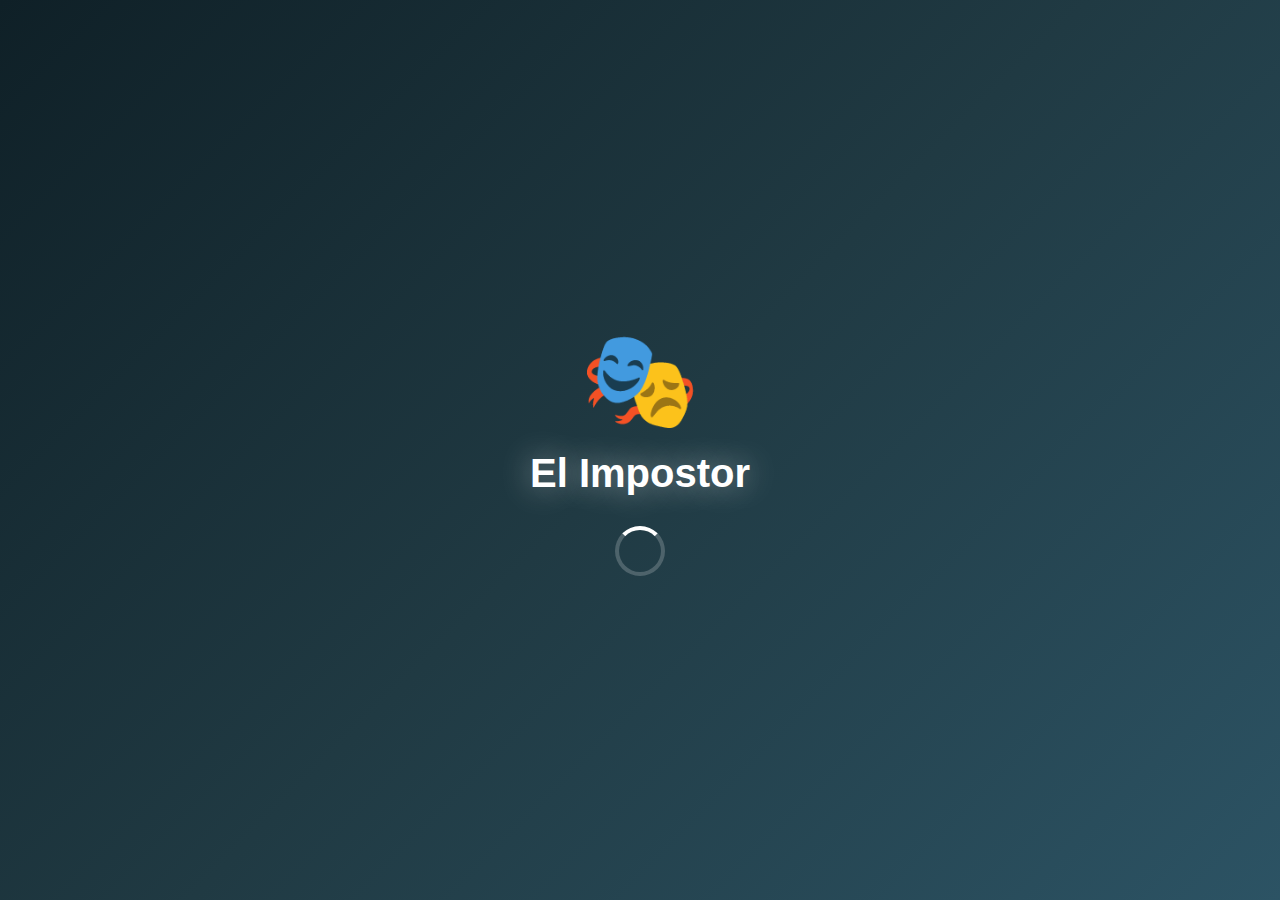
<file: index.html>
<!DOCTYPE html>
<html lang="ca">
<head>
    <meta charset="UTF-8">
    <meta name="viewport" content="width=device-width, initial-scale=1.0, maximum-scale=1.0, user-scalable=no, viewport-fit=cover">
    <title>El Impostor</title>
    
    <!-- iOS Meta Tags -->
    <meta name="apple-mobile-web-app-capable" content="yes">
    <meta name="apple-mobile-web-app-status-bar-style" content="black-translucent">
    <meta name="apple-mobile-web-app-title" content="El Impostor">
    <meta name="theme-color" content="#0f2027">
    
    <!-- iOS Icons -->
    <link rel="apple-touch-icon" href="icon-192.png">
    <link rel="apple-touch-icon" sizes="152x152" href="icon-192.png">
    <link rel="apple-touch-icon" sizes="180x180" href="icon-192.png">
    <link rel="apple-touch-icon" sizes="167x167" href="icon-192.png">
    
    <!-- Manifest -->
    <link rel="manifest" href="manifest.json">
    
    <link rel="stylesheet" href="style.css">
</head>
<body>
    <!-- Splash Screen -->
    <div id="splash-screen">
        <div class="splash-content">
            <div class="splash-icon">🎭</div>
            <h1 class="splash-title">El Impostor</h1>
            <div class="splash-loader"></div>
        </div>
    </div>

    <!-- Particles Background -->
    <div class="particles">
        <div class="particle"></div>
        <div class="particle"></div>
        <div class="particle"></div>
        <div class="particle"></div>
        <div class="particle"></div>
        <div class="particle"></div>
        <div class="particle"></div>
        <div class="particle"></div>
    </div>

    <!-- Versió del joc -->
    <div class="version">v1.2.0</div>

    <div id="app">
        <!-- Pantalla d'inici -->
        <div id="screen-home" class="screen active">
            <h1 class="title">El Impostor</h1>
            <p class="games-counter">Partides jugades: <span id="games-count">0</span></p>
            <button class="btn-primary" onclick="game.showModeSelect()">Començar partida</button>
            <button class="btn-secondary" onclick="game.showSettings()">⚙️ Configuració</button>
        </div>

        <!-- Pantalla de selecció de mode -->
        <div id="screen-mode-select" class="screen">
            <h2>Tria el mode de joc</h2>
            <div class="mode-container">
                <div class="mode-card" onclick="game.selectMode('normal')">
                    <div class="mode-icon">🎭</div>
                    <h3>Normal</h3>
                    <p>L'impostor sap la categoria però no la paraula</p>
                </div>
                
                <div class="mode-card hardcore" onclick="game.selectMode('hardcore')">
                    <div class="mode-icon">💀</div>
                    <h3>Hardcore</h3>
                    <p>L'impostor NO sap ni la categoria ni la paraula</p>
                </div>
                
                <div class="mode-card crazy" onclick="game.selectMode('crazy')">
                    <div class="mode-icon">🤪</div>
                    <h3>Boig</h3>
                    <p>L'impostor no sap que és impostor i té una paraula diferent</p>
                </div>
            </div>
            <button class="btn-secondary" onclick="game.backToHome()">Tornar</button>
        </div>

        <!-- Pantalla de configuració -->
        <div id="screen-settings" class="screen">
            <h2>Configuració</h2>
            <div class="settings-container">
                <div class="setting-item">
                    <label>Nombre d'impostors:</label>
                    <select id="impostor-count" onchange="game.updateImpostorCount()">
                        <option value="1" selected>1 impostor</option>
                        <option value="2">2 impostors</option>
                        <option value="3">3 impostors</option>
                    </select>
                </div>

                <div class="setting-item">
                    <label>Mode fosc:</label>
                    <button class="toggle-btn" id="dark-mode-toggle" onclick="game.toggleDarkMode()">
                        <span id="dark-mode-text">Activat</span>
                    </button>
                </div>

                <div class="setting-item">
                    <label>🎨 Tema:</label>
                    <select id="theme-select" onchange="game.setTheme(this.value)">
                        <option value="normal">Normal</option>
                        <option value="ninja">🥷 Ninja</option>
                        <option value="christmas">🎄 Nadal</option>
                        <option value="hacker">💻 Hacker</option>
                        <option value="catalunya">🔴🟡 Catalunya</option>
                    </select>
                </div>
            </div>
            <button class="btn-primary" onclick="game.backToHome()">Tornar</button>
        </div>

        <!-- Pantalla de jugadors -->
        <div id="screen-players" class="screen">
            <h2>Afegeix jugadors</h2>
            <div class="input-group">
                <input type="text" id="player-input" placeholder="Nom del jugador" maxlength="20">
                <button class="btn-secondary" onclick="game.addPlayer()">Afegir</button>
            </div>
            <ul id="players-list"></ul>
            <button id="btn-start-game" class="btn-primary hidden" onclick="game.startGame()">Iniciar partida</button>
        </div>

        <!-- Pantalla de reparto -->
        <div id="screen-reveal" class="screen">
            <div id="reveal-content">
                <h2 id="current-player-name"></h2>
                <p class="reveal-instruction">Toca la targeta per revelar</p>
                
                <div class="card-container">
                    <div class="flip-card" id="flip-card">
                        <div class="flip-card-inner">
                            <div class="flip-card-front">
                                <div class="card-icon">🎭</div>
                                <p>Toca per veure</p>
                            </div>
                            <div class="flip-card-back">
                                <p class="category-label">Categoria:</p>
                                <p id="category-text" class="category-text"></p>
                                <p id="word-text" class="word-text"></p>
                            </div>
                        </div>
                    </div>
                </div>
            </div>
            
            <div class="reveal-buttons">
                <button id="btn-next-player" class="btn-secondary hidden" onclick="game.nextPlayer()">Següent jugador</button>
                <button id="btn-start-round" class="btn-primary hidden" onclick="game.startRound()">Començar ronda</button>
            </div>
        </div>

        <!-- Pantalla de ronda -->
        <div id="screen-round" class="screen">
            <h2>Doneu les vostres pistes</h2>
            <p class="instructions">Parleu, discutiu i voteu qui creieu que és l'impostor.</p>
            <button class="btn-primary" onclick="game.revealResult()">Revelar resultat</button>
        </div>

        <!-- Pantalla de resultat -->
        <div id="screen-result" class="screen">
            <h2>Resultat</h2>
            <div class="result-card">
                <p class="result-label">L'impostor era:</p>
                <p id="impostor-name" class="result-impostor"></p>
                <p class="result-label">La paraula secreta era:</p>
                <p id="secret-word" class="result-word"></p>
            </div>
            <div class="btn-group">
                <button class="btn-primary" onclick="game.playAgain()">Jugar altra vegada</button>
                <button class="btn-secondary" onclick="game.exit()">Sortir</button>
            </div>
        </div>
    </div>

    <script src="words.js"></script>
    <script src="game.js"></script>
    <script>
        // Splash screen
        window.addEventListener('load', () => {
            setTimeout(() => {
                document.getElementById('splash-screen').style.opacity = '0';
                setTimeout(() => {
                    document.getElementById('splash-screen').style.display = 'none';
                }, 500);
            }, 1500);
        });

        // Registrar Service Worker per a PWA
        if ('serviceWorker' in navigator) {
            navigator.serviceWorker.register('./sw.js')
                .then(reg => console.log('Service Worker registrat'))
                .catch(err => console.log('Error al registrar SW:', err));
        }
    </script>
</body>
</html>
</file>
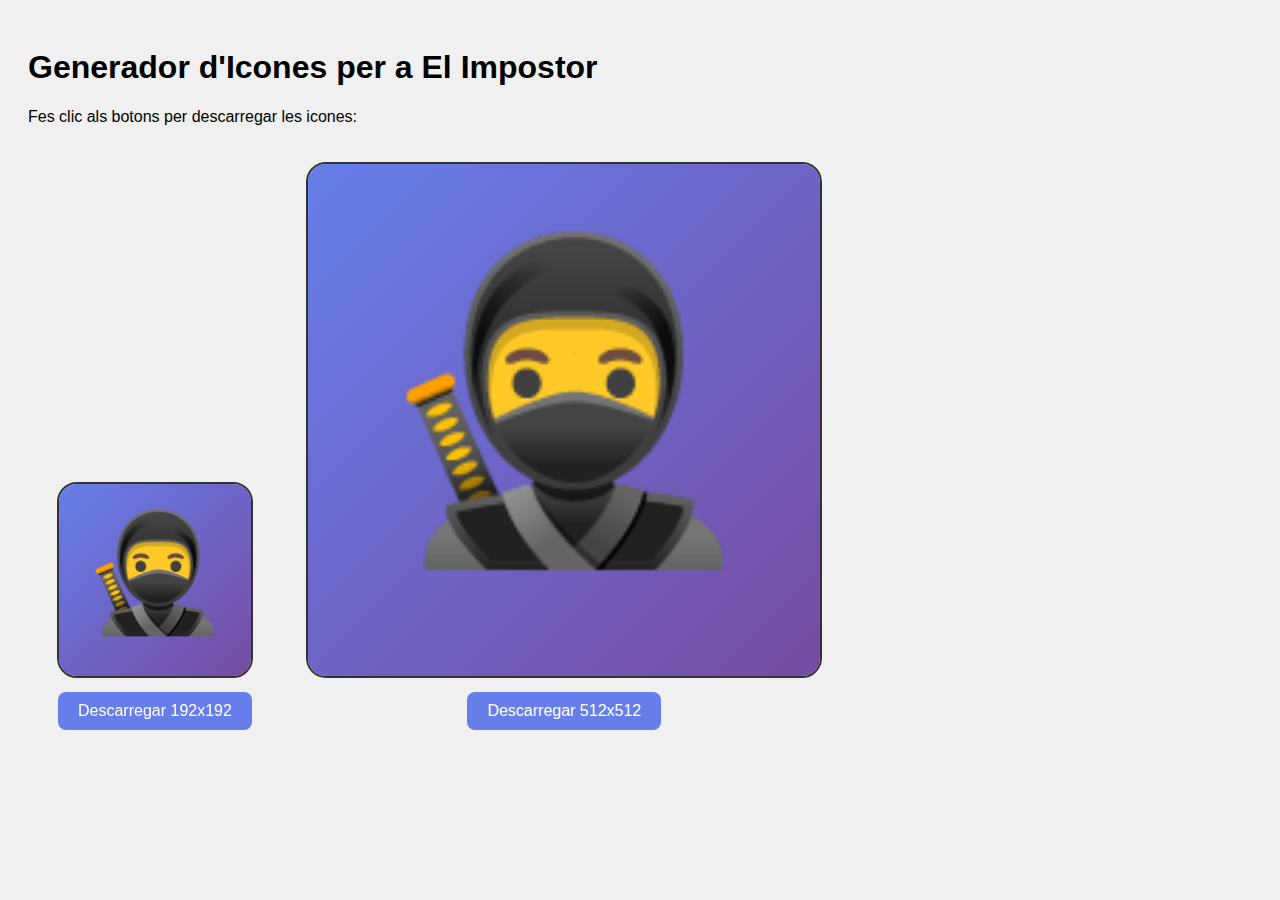
<file: create-icons.html>
<!DOCTYPE html>
<html>
<head>
    <meta charset="UTF-8">
    <title>Generar Icones</title>
    <style>
        body {
            font-family: Arial, sans-serif;
            padding: 20px;
            background: #f0f0f0;
        }
        .icon-preview {
            display: inline-block;
            margin: 20px;
            text-align: center;
        }
        canvas {
            border: 2px solid #333;
            border-radius: 20px;
        }
        button {
            margin: 10px;
            padding: 10px 20px;
            font-size: 16px;
            cursor: pointer;
            background: #667eea;
            color: white;
            border: none;
            border-radius: 8px;
        }
    </style>
</head>
<body>
    <h1>Generador d'Icones per a El Impostor</h1>
    <p>Fes clic als botons per descarregar les icones:</p>
    
    <div class="icon-preview">
        <canvas id="icon192" width="192" height="192"></canvas>
        <br>
        <button onclick="downloadIcon('icon192', 'icon-192.png')">Descarregar 192x192</button>
    </div>
    
    <div class="icon-preview">
        <canvas id="icon512" width="512" height="512"></canvas>
        <br>
        <button onclick="downloadIcon('icon512', 'icon-512.png')">Descarregar 512x512</button>
    </div>

    <script>
        function drawIcon(canvas) {
            const ctx = canvas.getContext('2d');
            const size = canvas.width;
            
            // Fons degradat
            const gradient = ctx.createLinearGradient(0, 0, size, size);
            gradient.addColorStop(0, '#667eea');
            gradient.addColorStop(1, '#764ba2');
            ctx.fillStyle = gradient;
            ctx.fillRect(0, 0, size, size);
            
            // Ninja (emoji)
            ctx.font = `${size * 0.6}px Arial`;
            ctx.textAlign = 'center';
            ctx.textBaseline = 'middle';
            ctx.fillText('🥷', size / 2, size / 2);
        }
        
        function downloadIcon(canvasId, filename) {
            const canvas = document.getElementById(canvasId);
            const link = document.createElement('a');
            link.download = filename;
            link.href = canvas.toDataURL('image/png');
            link.click();
        }
        
        // Dibuixar les icones
        drawIcon(document.getElementById('icon192'));
        drawIcon(document.getElementById('icon512'));
    </script>
</body>
</html>
</file>
<file: style.css>
* {
    margin: 0;
    padding: 0;
    box-sizing: border-box;
}

body {
    font-family: -apple-system, BlinkMacSystemFont, 'Segoe UI', Tahoma, Geneva, Verdana, sans-serif;
    background: linear-gradient(135deg, #0f2027 0%, #203a43 50%, #2c5364 100%);
    min-height: 100vh;
    min-height: -webkit-fill-available;
    display: flex;
    justify-content: center;
    align-items: center;
    color: #fff;
    overflow: hidden;
    -webkit-font-smoothing: antialiased;
    -moz-osx-font-smoothing: grayscale;
    -webkit-tap-highlight-color: transparent;
    position: fixed;
    width: 100%;
    height: 100%;
    top: 0;
    left: 0;
    overscroll-behavior: none;
}

body.light-mode {
    background: linear-gradient(135deg, #e0eafc 0%, #cfdef3 100%);
    color: #333;
}

html {
    height: -webkit-fill-available;
}

/* Splash Screen */
#splash-screen {
    position: fixed;
    top: 0;
    left: 0;
    width: 100%;
    height: 100%;
    background: linear-gradient(135deg, #0f2027 0%, #203a43 50%, #2c5364 100%);
    display: flex;
    justify-content: center;
    align-items: center;
    z-index: 9999;
    transition: opacity 0.5s ease;
}

.splash-content {
    text-align: center;
}

.splash-icon {
    font-size: 6rem;
    animation: splashBounce 1s ease-in-out infinite;
}

@keyframes splashBounce {
    0%, 100% {
        transform: translateY(0) scale(1);
    }
    50% {
        transform: translateY(-20px) scale(1.1);
    }
}

.splash-title {
    font-size: 2.5rem;
    font-weight: 700;
    margin-top: 15px;
    color: #fff;
    text-shadow: 0 0 30px rgba(255, 255, 255, 0.5);
}

.splash-loader {
    width: 50px;
    height: 50px;
    border: 4px solid rgba(255, 255, 255, 0.2);
    border-top: 4px solid #fff;
    border-radius: 50%;
    margin: 30px auto 0;
    animation: spin 1s linear infinite;
}

@keyframes spin {
    0% { transform: rotate(0deg); }
    100% { transform: rotate(360deg); }
}

/* Confetti */
.confetti {
    position: fixed;
    width: 10px;
    height: 10px;
    top: -10px;
    z-index: 9999;
    animation: confettiFall 3s linear forwards;
}

@keyframes confettiFall {
    to {
        transform: translateY(100vh) rotate(720deg);
        opacity: 0;
    }
}

/* Games Counter */
.games-counter {
    text-align: center;
    font-size: 0.9rem;
    opacity: 0;
    margin-bottom: 1.5rem;
    animation: fadeInUp 0.8s ease-out 0.3s forwards;
}

@keyframes fadeInUp {
    from {
        opacity: 0;
        transform: translateY(20px);
    }
    to {
        opacity: 0.8;
        transform: translateY(0);
    }
}

.games-counter span {
    font-weight: 700;
    color: #ffd700;
    font-size: 1.1rem;
}

/* Particles Background */
.particles {
    position: fixed;
    top: 0;
    left: 0;
    width: 100%;
    height: 100%;
    pointer-events: none;
    z-index: 0;
}

.particle {
    position: absolute;
    width: 4px;
    height: 4px;
    background: rgba(255, 255, 255, 0.3);
    border-radius: 50%;
    animation: particleFloat 20s infinite;
}

.particle:nth-child(1) {
    left: 10%;
    animation-delay: 0s;
    animation-duration: 15s;
}

.particle:nth-child(2) {
    left: 20%;
    animation-delay: 2s;
    animation-duration: 18s;
}

.particle:nth-child(3) {
    left: 30%;
    animation-delay: 4s;
    animation-duration: 22s;
}

.particle:nth-child(4) {
    left: 50%;
    animation-delay: 1s;
    animation-duration: 20s;
}

.particle:nth-child(5) {
    left: 60%;
    animation-delay: 3s;
    animation-duration: 17s;
}

.particle:nth-child(6) {
    left: 70%;
    animation-delay: 5s;
    animation-duration: 19s;
}

.particle:nth-child(7) {
    left: 80%;
    animation-delay: 2.5s;
    animation-duration: 21s;
}

.particle:nth-child(8) {
    left: 90%;
    animation-delay: 4.5s;
    animation-duration: 16s;
}

@keyframes particleFloat {
    0% {
        transform: translateY(100vh) scale(0);
        opacity: 0;
    }
    10% {
        opacity: 1;
    }
    90% {
        opacity: 1;
    }
    100% {
        transform: translateY(-100vh) scale(1);
        opacity: 0;
    }
}

#app {
    position: relative;
    z-index: 10;
}

/* Mode Selection */
.mode-container {
    display: flex;
    flex-direction: column;
    gap: 10px;
    margin-bottom: 15px;
    max-height: 60vh;
    overflow-y: auto;
}

.mode-card {
    background: linear-gradient(135deg, rgba(102, 126, 234, 0.3) 0%, rgba(118, 75, 162, 0.3) 100%);
    padding: 15px;
    border-radius: 15px;
    backdrop-filter: blur(20px);
    border: 2px solid rgba(255, 255, 255, 0.2);
    cursor: pointer;
    transition: all 0.3s ease;
    text-align: center;
    animation: modeCardSlide 0.5s ease-out backwards;
}

.mode-card:nth-child(1) {
    animation-delay: 0.1s;
}

.mode-card:nth-child(2) {
    animation-delay: 0.2s;
}

.mode-card:nth-child(3) {
    animation-delay: 0.3s;
}

@keyframes modeCardSlide {
    from {
        opacity: 0;
        transform: translateX(-50px);
    }
    to {
        opacity: 1;
        transform: translateX(0);
    }
}

.mode-card:hover {
    transform: translateY(-5px);
    box-shadow: 0 10px 30px rgba(102, 126, 234, 0.4);
}

.mode-card:active {
    transform: translateY(-2px) scale(0.98);
}

.mode-card.hardcore {
    background: linear-gradient(135deg, rgba(255, 82, 82, 0.3) 0%, rgba(238, 90, 111, 0.3) 100%);
}

.mode-card.hardcore:hover {
    box-shadow: 0 10px 30px rgba(255, 82, 82, 0.4);
}

.mode-card.crazy {
    background: linear-gradient(135deg, rgba(240, 147, 251, 0.3) 0%, rgba(245, 87, 108, 0.3) 100%);
}

.mode-card.crazy:hover {
    box-shadow: 0 10px 30px rgba(240, 147, 251, 0.4);
}

.mode-icon {
    font-size: 3rem;
    margin-bottom: 10px;
    animation: float 3s ease-in-out infinite;
}

.mode-card h3 {
    font-size: 1.3rem;
    margin-bottom: 5px;
    font-weight: 700;
}

.mode-card p {
    font-size: 0.85rem;
    opacity: 0.9;
    line-height: 1.3;
}

/* Configuració */
.settings-container {
    background: rgba(255, 255, 255, 0.1);
    padding: 20px;
    border-radius: 12px;
    margin-bottom: 15px;
    backdrop-filter: blur(10px);
}

.setting-item {
    margin-bottom: 15px;
    display: flex;
    justify-content: space-between;
    align-items: center;
    flex-wrap: wrap;
    gap: 10px;
}

.setting-item:last-child {
    margin-bottom: 0;
}

.setting-item label {
    font-size: 1rem;
    font-weight: 500;
}

.setting-item select {
    padding: 10px 15px;
    border-radius: 8px;
    border: none;
    background: rgba(255, 255, 255, 0.95);
    font-size: 0.95rem;
    cursor: pointer;
    -webkit-appearance: none;
    appearance: none;
    color: #333;
    min-width: 140px;
    text-align: center;
    background-image: url("data:image/svg+xml,%3Csvg xmlns='http://www.w3.org/2000/svg' width='12' height='12' viewBox='0 0 12 12'%3E%3Cpath fill='%23333' d='M6 8L1 3h10z'/%3E%3C/svg%3E");
    background-repeat: no-repeat;
    background-position: right 10px center;
    padding-right: 30px;
}

.toggle-btn {
    padding: 10px 20px;
    border-radius: 20px;
    border: none;
    background: linear-gradient(135deg, #667eea 0%, #764ba2 100%);
    color: white;
    font-weight: 600;
    cursor: pointer;
    transition: all 0.3s ease;
    min-width: 100px;
    font-size: 0.9rem;
}

.toggle-btn:active {
    transform: scale(0.95);
}

/* Mode clar */
body.light-mode .version {
    color: rgba(0, 0, 0, 0.4);
}

body.light-mode .settings-container,
body.light-mode .timer-display,
body.light-mode .instructions {
    background: rgba(0, 0, 0, 0.05);
}

body.light-mode .flip-card-front {
    background: linear-gradient(135deg, rgba(102, 126, 234, 0.2) 0%, rgba(118, 75, 162, 0.2) 100%);
}

body.light-mode .flip-card-back {
    background: linear-gradient(135deg, rgba(240, 147, 251, 0.2) 0%, rgba(245, 87, 108, 0.2) 100%);
}

body.light-mode .mode-card {
    background: linear-gradient(135deg, rgba(102, 126, 234, 0.2) 0%, rgba(118, 75, 162, 0.2) 100%);
}

body.light-mode .result-card {
    background: linear-gradient(135deg, rgba(0, 0, 0, 0.1) 0%, rgba(0, 0, 0, 0.05) 100%);
}

body.light-mode #players-list li {
    background: linear-gradient(135deg, rgba(0, 0, 0, 0.1) 0%, rgba(0, 0, 0, 0.05) 100%);
}

/* ============================================
   MODE NINJA 🥷 - Estètica japonesa autèntica
   ============================================ */
body.ninja-mode {
    background: 
        linear-gradient(135deg, #1a1a1a 0%, #2d2d2d 50%, #1a1a1a 100%),
        repeating-linear-gradient(
            90deg,
            transparent,
            transparent 50px,
            rgba(255, 255, 255, 0.02) 50px,
            rgba(255, 255, 255, 0.02) 51px
        );
    background-attachment: fixed;
}

/* Fum ninja animat */
body.ninja-mode::before {
    content: '';
    position: fixed;
    top: -100%;
    left: -100%;
    width: 300%;
    height: 300%;
    background: 
        radial-gradient(circle at 20% 50%, rgba(128, 128, 128, 0.15) 0%, transparent 50%),
        radial-gradient(circle at 80% 80%, rgba(128, 128, 128, 0.1) 0%, transparent 50%),
        radial-gradient(circle at 40% 20%, rgba(128, 128, 128, 0.12) 0%, transparent 50%);
    pointer-events: none;
    z-index: 1;
    animation: ninjaSmoke 20s ease-in-out infinite;
}

@keyframes ninjaSmoke {
    0%, 100% {
        transform: translate(0, 0) rotate(0deg);
        opacity: 0.6;
    }
    33% {
        transform: translate(-10%, 10%) rotate(120deg);
        opacity: 0.8;
    }
    66% {
        transform: translate(10%, -10%) rotate(240deg);
        opacity: 0.7;
    }
}

/* Shurikens flotants */
body.ninja-mode::after {
    content: '⭐';
    position: fixed;
    font-size: 2rem;
    color: #888;
    opacity: 0.3;
    pointer-events: none;
    z-index: 1;
    animation: shurikenFloat 15s linear infinite;
}

@keyframes shurikenFloat {
    0% {
        top: -10%;
        left: 10%;
        transform: rotate(0deg);
    }
    25% {
        top: 30%;
        left: 80%;
        transform: rotate(360deg);
    }
    50% {
        top: 70%;
        left: 20%;
        transform: rotate(720deg);
    }
    75% {
        top: 40%;
        left: 90%;
        transform: rotate(1080deg);
    }
    100% {
        top: 110%;
        left: 50%;
        transform: rotate(1440deg);
    }
}

body.ninja-mode .title {
    color: #c0c0c0;
    text-shadow: 
        2px 2px 0 #000,
        4px 4px 0 #333,
        0 0 20px rgba(192, 192, 192, 0.5);
    font-family: 'Arial Black', sans-serif;
    letter-spacing: 3px;
}

body.ninja-mode .title::before {
    content: '忍者 ';
    font-size: 0.5em;
    opacity: 0.7;
    display: block;
    margin-bottom: 10px;
}

body.ninja-mode h2 {
    color: #a0a0a0;
    text-shadow: 2px 2px 0 #000, 0 0 15px rgba(160, 160, 160, 0.5);
    font-family: 'Arial', sans-serif;
}

body.ninja-mode h2::after {
    content: '';
}

body.ninja-mode .btn-primary {
    background: linear-gradient(135deg, #4a4a4a 0%, #2a2a2a 100%);
    box-shadow: 
        0 8px 25px rgba(0, 0, 0, 0.8),
        inset 0 1px 0 rgba(255, 255, 255, 0.1);
    border: 2px solid #666;
    color: #c0c0c0;
    text-shadow: 0 0 10px rgba(192, 192, 192, 0.5);
}

body.ninja-mode .btn-primary::before {
    content: '';
}

body.ninja-mode .btn-primary:hover {
    box-shadow: 
        0 12px 35px rgba(0, 0, 0, 0.9),
        0 0 30px rgba(192, 192, 192, 0.3);
    transform: translateY(-3px);
    border-color: #888;
}

body.ninja-mode .btn-secondary {
    background: linear-gradient(135deg, #3a3a3a 0%, #1a1a1a 100%);
    box-shadow: 0 8px 25px rgba(0, 0, 0, 0.7);
    border: 2px solid #555;
    color: #a0a0a0;
}

body.ninja-mode .mode-card {
    background: linear-gradient(135deg, rgba(70, 70, 70, 0.3) 0%, rgba(40, 40, 40, 0.3) 100%);
    border: 2px solid #666;
    box-shadow: 0 0 20px rgba(0, 0, 0, 0.8);
}

body.ninja-mode .mode-card:hover {
    box-shadow: 0 0 30px rgba(192, 192, 192, 0.4);
    border-color: #888;
    background: linear-gradient(135deg, rgba(80, 80, 80, 0.4) 0%, rgba(50, 50, 50, 0.4) 100%);
}

body.ninja-mode .mode-card h3 {
    color: #c0c0c0;
    text-shadow: 0 0 10px rgba(192, 192, 192, 0.5);
}

body.ninja-mode .flip-card-front {
    background: 
        linear-gradient(135deg, rgba(60, 60, 60, 0.5) 0%, rgba(30, 30, 30, 0.5) 100%),
        repeating-linear-gradient(45deg, transparent, transparent 10px, rgba(255, 255, 255, 0.03) 10px, rgba(255, 255, 255, 0.03) 20px);
    border: 2px solid #666;
    box-shadow: 0 0 30px rgba(0, 0, 0, 0.9);
}

body.ninja-mode .flip-card-back {
    background: 
        linear-gradient(135deg, rgba(50, 50, 50, 0.6) 0%, rgba(20, 20, 20, 0.6) 100%),
        repeating-linear-gradient(45deg, transparent, transparent 10px, rgba(255, 255, 255, 0.03) 10px, rgba(255, 255, 255, 0.03) 20px);
    border: 2px solid #666;
    box-shadow: 0 0 30px rgba(0, 0, 0, 0.9);
}

body.ninja-mode .card-icon {
    filter: drop-shadow(0 0 10px rgba(192, 192, 192, 0.5));
}

body.ninja-mode .flip-card-front p::before {
    content: '秘密 ';
    opacity: 0.7;
    display: block;
    margin-bottom: 10px;
    font-size: 0.8em;
}

body.ninja-mode .category-text {
    color: #c0c0c0;
    text-shadow: 0 0 10px rgba(192, 192, 192, 0.5);
}

body.ninja-mode .category-label {
    display: none;
}

body.ninja-mode .category-text::before {
    content: '種類: ';
    font-size: 0.7em;
    opacity: 0.7;
    display: block;
    margin-bottom: 5px;
}

body.ninja-mode .word-text {
    color: #fff;
    text-shadow: 0 0 15px rgba(255, 255, 255, 0.5), 2px 2px 4px #000;
    font-weight: 800;
}

body.ninja-mode #current-player-name {
    background: linear-gradient(135deg, #c0c0c0 0%, #808080 100%);
    -webkit-background-clip: text;
    -webkit-text-fill-color: transparent;
    background-clip: text;
    filter: drop-shadow(0 0 10px rgba(192, 192, 192, 0.5));
}

body.ninja-mode .games-counter span {
    color: #c0c0c0;
    text-shadow: 0 0 10px rgba(192, 192, 192, 0.5);
}

body.ninja-mode .result-impostor {
    color: #c0c0c0;
    text-shadow: 0 0 30px rgba(192, 192, 192, 0.5);
}

body.ninja-mode .result-word {
    color: #a0a0a0;
    text-shadow: 0 0 20px rgba(160, 160, 160, 0.5);
}

body.ninja-mode .settings-container {
    background: rgba(60, 60, 60, 0.3);
    border: 1px solid #666;
}

body.ninja-mode #players-list li {
    background: linear-gradient(135deg, rgba(70, 70, 70, 0.3) 0%, rgba(40, 40, 40, 0.3) 100%);
    border: 1px solid #666;
}

body.ninja-mode .instructions {
    background: rgba(60, 60, 60, 0.3);
    border: 1px solid #666;
}

body.ninja-mode .instructions::before {
    content: '指示: ';
    font-weight: bold;
    display: block;
    margin-bottom: 10px;
}

body.ninja-mode .result-card {
    background: linear-gradient(135deg, rgba(70, 70, 70, 0.4) 0%, rgba(40, 40, 40, 0.4) 100%);
    border: 2px solid #666;
    box-shadow: 0 0 40px rgba(0, 0, 0, 0.9);
}

body.ninja-mode .version {
    color: rgba(255, 255, 255, 0.3);
}

body.ninja-mode .particle {
    background: rgba(192, 192, 192, 0.3);
    box-shadow: 0 0 5px rgba(192, 192, 192, 0.5);
}

/* ============================================
   MODE NADAL 🎄 - Màgia nadalenca
   ============================================ */
body.christmas-mode {
    background: 
        linear-gradient(135deg, #0f4d2e 0%, #1a5c3a 50%, #0f4d2e 100%),
        repeating-linear-gradient(
            45deg,
            transparent,
            transparent 20px,
            rgba(255, 255, 255, 0.05) 20px,
            rgba(255, 255, 255, 0.05) 40px
        );
    background-attachment: fixed;
}

/* Neu realista que cau */
body.christmas-mode::before {
    content: '';
    position: fixed;
    top: 0;
    left: 0;
    width: 100%;
    height: 100%;
    background-image: 
        radial-gradient(circle, white 1px, transparent 1px),
        radial-gradient(circle, white 1px, transparent 1px),
        radial-gradient(circle, white 2px, transparent 2px),
        radial-gradient(circle, white 1px, transparent 1px),
        radial-gradient(circle, white 2px, transparent 2px);
    background-size: 
        100px 100px,
        150px 150px,
        200px 200px,
        250px 250px,
        300px 300px;
    background-position: 
        0 0,
        40px 60px,
        80px 20px,
        120px 80px,
        160px 40px;
    pointer-events: none;
    z-index: 1;
    animation: snowFall 20s linear infinite;
    opacity: 0.8;
}

@keyframes snowFall {
    0% {
        transform: translateY(0);
    }
    100% {
        transform: translateY(100vh);
    }
}

/* Llums de Nadal */
body.christmas-mode::after {
    content: '';
    position: fixed;
    top: 0;
    left: 0;
    width: 100%;
    height: 15px;
    background: 
        repeating-linear-gradient(
            90deg,
            #ff0000 0px,
            #ff0000 20px,
            #00ff00 20px,
            #00ff00 40px,
            #ffff00 40px,
            #ffff00 60px,
            #0000ff 60px,
            #0000ff 80px
        );
    pointer-events: none;
    z-index: 9999;
    animation: christmasLights 2s linear infinite;
    box-shadow: 0 5px 20px rgba(255, 255, 255, 0.5);
}

@keyframes christmasLights {
    0%, 100% {
        opacity: 1;
    }
    50% {
        opacity: 0.6;
    }
}

body.christmas-mode .title {
    color: #ff0000;
    text-shadow: 
        0 0 20px #ff0000,
        0 0 40px #00ff00,
        3px 3px 0 #fff;
    animation: christmasGlow 2s ease-in-out infinite;
}

@keyframes christmasGlow {
    0%, 100% {
        text-shadow: 
            0 0 20px #ff0000,
            0 0 40px #00ff00,
            3px 3px 0 #fff;
    }
    50% {
        text-shadow: 
            0 0 40px #00ff00,
            0 0 60px #ff0000,
            3px 3px 0 #fff;
    }
}

body.christmas-mode .title::before {
    content: '🎄 ';
    margin-right: 10px;
}

body.christmas-mode .title::after {
    content: ' 🎅';
    margin-left: 10px;
}

body.christmas-mode h2 {
    color: #ff0000;
    text-shadow: 0 0 15px #ff0000, 2px 2px 0 #fff;
}

body.christmas-mode h2::after {
    content: '';
}

body.christmas-mode .btn-primary {
    background: linear-gradient(135deg, #ff0000 0%, #00aa00 100%);
    box-shadow: 0 8px 25px rgba(255, 0, 0, 0.6);
    border: 3px solid #ffd700;
    animation: christmasPulse 2s ease-in-out infinite;
}

@keyframes christmasPulse {
    0%, 100% {
        box-shadow: 0 8px 25px rgba(255, 0, 0, 0.6);
    }
    50% {
        box-shadow: 0 8px 25px rgba(0, 255, 0, 0.6);
    }
}

body.christmas-mode .btn-primary::before {
    content: '';
}

body.christmas-mode .btn-secondary {
    background: linear-gradient(135deg, #00aa00 0%, #006600 100%);
    box-shadow: 0 8px 25px rgba(0, 170, 0, 0.6);
    border: 3px solid #ffd700;
}

body.christmas-mode .btn-secondary::before {
    content: '';
}

body.christmas-mode .mode-card {
    background: linear-gradient(135deg, rgba(255, 0, 0, 0.3) 0%, rgba(0, 170, 0, 0.3) 100%);
    border: 3px solid #ffd700;
    box-shadow: 0 0 30px rgba(255, 215, 0, 0.5);
}

body.christmas-mode .mode-card:hover {
    box-shadow: 0 0 40px rgba(255, 215, 0, 0.8);
    transform: translateY(-5px) scale(1.02);
}

body.christmas-mode .flip-card-front {
    background: 
        linear-gradient(135deg, rgba(255, 0, 0, 0.4) 0%, rgba(0, 170, 0, 0.4) 100%),
        repeating-linear-gradient(45deg, transparent, transparent 10px, rgba(255, 255, 255, 0.1) 10px, rgba(255, 255, 255, 0.1) 20px);
    border: 3px solid #ffd700;
    box-shadow: 0 0 30px rgba(255, 215, 0, 0.5);
}

body.christmas-mode .flip-card-back {
    background: 
        linear-gradient(135deg, rgba(0, 170, 0, 0.5) 0%, rgba(255, 0, 0, 0.5) 100%),
        repeating-linear-gradient(45deg, transparent, transparent 10px, rgba(255, 255, 255, 0.1) 10px, rgba(255, 255, 255, 0.1) 20px);
    border: 3px solid #ffd700;
    box-shadow: 0 0 30px rgba(255, 215, 0, 0.5);
}

body.christmas-mode .category-text {
    color: #ffd700;
    text-shadow: 0 0 15px #ffd700, 2px 2px 0 #000;
}

body.christmas-mode .word-text {
    color: #fff;
    text-shadow: 0 0 20px #ff0000, 0 0 40px #00ff00, 2px 2px 0 #000;
}

body.christmas-mode .result-impostor {
    color: #ff0000;
    text-shadow: 0 0 30px #ff0000;
}

body.christmas-mode .result-word {
    color: #00ff00;
    text-shadow: 0 0 30px #00ff00;
}

body.christmas-mode .particle {
    background: #fff;
    box-shadow: 0 0 10px #fff;
    border-radius: 50%;
    width: 8px;
    height: 8px;
}

/* Més neu decorativa */
body.christmas-mode .particles::after {
    content: '❄️ ❄️ ❄️ ❄️ ❄️';
    position: fixed;
    top: 20%;
    left: 0;
    width: 100%;
    font-size: 3rem;
    opacity: 0.3;
    pointer-events: none;
    z-index: 2;
    animation: snowFloat 25s linear infinite;
}

@keyframes snowFloat {
    0% {
        transform: translateX(-10%) rotate(0deg);
    }
    100% {
        transform: translateX(110%) rotate(360deg);
    }
}

body.christmas-mode .games-counter span {
    color: #ffd700;
    text-shadow: 0 0 15px #ffd700;
}

/* ============================================
   MODE HACKER 💻 - Matrix style
   ============================================ */
body.hacker-mode {
    background: #000;
    font-family: 'Courier New', 'Consolas', monospace;
}

/* Efecte Matrix realista */
body.hacker-mode::before {
    content: '0 1 0 1 0 1 0 1 0 1 0 1 0 1 0 1 0 1 0 1 0 1 0 1 0 1 0 1 0 1 0 1 0 1 0 1 0 1 0 1 0 1 0 1 0 1 0 1 0 1 0 1 0 1 0 1 0 1 0 1 0 1 0 1 0 1 0 1 0 1 0 1 0 1 0 1 0 1 0 1 0 1 0 1 0 1 0 1 0 1 0 1 0 1 0 1 0 1 0 1 0 1 0 1 0 1 0 1 0 1 0 1 0 1 0 1 0 1 0 1 0 1 0 1 0 1 0 1 0 1 0 1 0 1 0 1 0 1 0 1 0 1 0 1 0 1 0 1 0 1 0 1 0 1 0 1 0 1 0 1 0 1 0 1 0 1 0 1 0 1 0 1 0 1 0 1 0 1 0 1 0 1 0 1 0 1 0 1 0 1 0 1 0 1 0 1 0 1 0 1';
    position: fixed;
    top: -100%;
    left: 0;
    width: 100%;
    height: 200%;
    color: #00ff00;
    opacity: 0.15;
    font-size: 1.2rem;
    font-family: 'Courier New', monospace;
    line-height: 1.8;
    word-spacing: 10px;
    pointer-events: none;
    z-index: 1;
    animation: matrixRain 15s linear infinite;
    text-shadow: 0 0 5px #00ff00;
}

@keyframes matrixRain {
    0% {
        transform: translateY(0);
    }
    100% {
        transform: translateY(50%);
    }
}

/* Línies de codi */
body.hacker-mode::after {
    content: '';
    position: fixed;
    top: 0;
    left: 0;
    width: 100%;
    height: 100%;
    background: 
        repeating-linear-gradient(
            0deg,
            transparent,
            transparent 2px,
            rgba(0, 255, 0, 0.03) 2px,
            rgba(0, 255, 0, 0.03) 4px
        );
    pointer-events: none;
    z-index: 1;
    animation: scanlines 8s linear infinite;
}

@keyframes scanlines {
    0% {
        transform: translateY(0);
    }
    100% {
        transform: translateY(10px);
    }
}

body.hacker-mode .title {
    color: #00ff00;
    text-shadow: 
        0 0 10px #00ff00,
        0 0 20px #00ff00,
        0 0 30px #00ff00,
        0 0 40px #00ff00;
    font-family: 'Courier New', monospace;
    letter-spacing: 5px;
    animation: hackerGlitch 3s ease-in-out infinite;
}

@keyframes hackerGlitch {
    0%, 90%, 100% {
        transform: translate(0, 0);
    }
    92% {
        transform: translate(-2px, 2px);
    }
    94% {
        transform: translate(2px, -2px);
    }
    96% {
        transform: translate(-2px, -2px);
    }
    98% {
        transform: translate(2px, 2px);
    }
}

body.hacker-mode .title::before {
    content: '> ';
    animation: blink 1s step-end infinite;
    margin-right: 10px;
}

@keyframes blink {
    0%, 50% {
        opacity: 1;
    }
    51%, 100% {
        opacity: 0;
    }
}

body.hacker-mode h2 {
    color: #00ff00;
    text-shadow: 0 0 15px #00ff00;
    font-family: 'Courier New', monospace;
}

body.hacker-mode h2::before {
    content: '';
}

body.hacker-mode .btn-primary {
    background: linear-gradient(135deg, #003300 0%, #001a00 100%);
    box-shadow: 
        0 8px 25px rgba(0, 255, 0, 0.5),
        inset 0 0 20px rgba(0, 255, 0, 0.15),
        0 0 40px rgba(0, 255, 0, 0.2);
    border: 2px solid #00ff00;
    color: #00ff00;
    text-shadow: 0 0 10px #00ff00, 0 0 20px #00ff00;
    font-family: 'Courier New', monospace;
    font-weight: 700;
}

body.hacker-mode .btn-primary::before {
    content: '';
}

body.hacker-mode .btn-primary:hover {
    box-shadow: 
        0 12px 35px rgba(0, 255, 0, 0.6),
        inset 0 0 30px rgba(0, 255, 0, 0.2);
    animation: hackerPulse 0.5s ease-in-out;
}

@keyframes hackerPulse {
    0%, 100% {
        transform: translateY(-3px);
    }
    50% {
        transform: translateY(-5px) scale(1.02);
    }
}

body.hacker-mode .btn-secondary {
    background: linear-gradient(135deg, #002200 0%, #000800 100%);
    box-shadow: 0 8px 25px rgba(0, 255, 0, 0.3);
    border: 2px solid #00aa00;
    color: #00aa00;
    font-family: 'Courier New', monospace;
}

body.hacker-mode .btn-secondary::before {
    content: '[RUN] ';
    margin-right: 8px;
}

body.hacker-mode .mode-card {
    background: linear-gradient(135deg, rgba(0, 51, 0, 0.5) 0%, rgba(0, 17, 0, 0.5) 100%);
    border: 2px solid #00ff00;
    box-shadow: 
        0 0 20px rgba(0, 255, 0, 0.3),
        inset 0 0 20px rgba(0, 255, 0, 0.1);
}

body.hacker-mode .mode-card:hover {
    box-shadow: 
        0 0 30px rgba(0, 255, 0, 0.5),
        inset 0 0 30px rgba(0, 255, 0, 0.2);
    border-color: #00ff00;
}

body.hacker-mode .mode-card h3 {
    color: #00ff00;
    text-shadow: 0 0 10px #00ff00;
    font-family: 'Courier New', monospace;
}

body.hacker-mode .mode-card h3::before {
    content: '// ';
    margin-right: 8px;
}

body.hacker-mode .flip-card-front {
    background: 
        linear-gradient(135deg, rgba(0, 51, 0, 0.6) 0%, rgba(0, 17, 0, 0.6) 100%),
        repeating-linear-gradient(0deg, transparent, transparent 2px, rgba(0, 255, 0, 0.1) 2px, rgba(0, 255, 0, 0.1) 4px);
    border: 2px solid #00ff00;
    box-shadow: 0 0 30px rgba(0, 255, 0, 0.4);
}

body.hacker-mode .flip-card-back {
    background: 
        linear-gradient(135deg, rgba(0, 34, 0, 0.7) 0%, rgba(0, 11, 0, 0.7) 100%),
        repeating-linear-gradient(0deg, transparent, transparent 2px, rgba(0, 255, 0, 0.1) 2px, rgba(0, 255, 0, 0.1) 4px);
    border: 2px solid #00ff00;
    box-shadow: 0 0 30px rgba(0, 255, 0, 0.4);
}

body.hacker-mode .flip-card-front p::before {
    content: '[ENCRYPTED] ';
    display: block;
    margin-bottom: 10px;
    font-size: 0.7em;
}

body.hacker-mode .category-text {
    color: #00ff00;
    text-shadow: 0 0 10px #00ff00;
    font-family: 'Courier New', monospace;
}

body.hacker-mode .category-label {
    display: none;
}

body.hacker-mode .category-text::before {
    content: 'TYPE: ';
    display: block;
    margin-bottom: 5px;
    font-size: 0.7em;
}

body.hacker-mode .word-text {
    color: #00ff00;
    text-shadow: 0 0 15px #00ff00, 0 0 30px #00ff00;
    font-family: 'Courier New', monospace;
    font-weight: 700;
    letter-spacing: 2px;
}

body.hacker-mode #current-player-name {
    background: linear-gradient(135deg, #00ff00 0%, #00aa00 100%);
    -webkit-background-clip: text;
    -webkit-text-fill-color: transparent;
    background-clip: text;
    filter: drop-shadow(0 0 10px #00ff00);
    font-family: 'Courier New', monospace;
}

body.hacker-mode #current-player-name::before {
    content: 'USER: ';
    -webkit-text-fill-color: #00ff00;
    display: block;
    font-size: 0.6em;
    margin-bottom: 5px;
}

body.hacker-mode .games-counter span {
    color: #00ff00;
    text-shadow: 0 0 10px #00ff00;
}

body.hacker-mode .result-impostor {
    color: #ff0000;
    text-shadow: 0 0 30px #ff0000;
    font-family: 'Courier New', monospace;
}

body.hacker-mode .result-word {
    color: #00ff00;
    text-shadow: 0 0 20px #00ff00;
    font-family: 'Courier New', monospace;
}

body.hacker-mode .settings-container {
    background: rgba(0, 51, 0, 0.3);
    border: 1px solid #00ff00;
}

body.hacker-mode #players-list li {
    background: linear-gradient(135deg, rgba(0, 51, 0, 0.3) 0%, rgba(0, 17, 0, 0.3) 100%);
    border: 1px solid #00ff00;
}

body.hacker-mode .instructions {
    background: rgba(0, 51, 0, 0.3);
    border: 1px solid #00ff00;
}

body.hacker-mode .instructions::before {
    content: '// INSTRUCTIONS: ';
    color: #00ff00;
    font-weight: bold;
    display: block;
    margin-bottom: 10px;
}

body.hacker-mode .result-card {
    background: linear-gradient(135deg, rgba(0, 51, 0, 0.4) 0%, rgba(0, 17, 0, 0.4) 100%);
    border: 2px solid #00ff00;
    box-shadow: 0 0 40px rgba(0, 255, 0, 0.4);
}

body.hacker-mode .version {
    color: rgba(0, 255, 0, 0.6);
    text-shadow: 0 0 5px rgba(0, 255, 0, 0.3);
}

body.hacker-mode .particle {
    background: #00ff00;
    box-shadow: 0 0 5px #00ff00;
}

/* ============================================
   MODE CATALUNYA 🔴🟡 - Visca Catalunya!
   ============================================ */
body.catalunya-mode {
    background: 
        repeating-linear-gradient(
            0deg,
            #fcdd09 0px,
            #fcdd09 40px,
            #da121a 40px,
            #da121a 80px
        ),
        linear-gradient(135deg, rgba(252, 221, 9, 0.1) 0%, rgba(218, 18, 26, 0.1) 100%);
    background-attachment: fixed;
}

/* Senyera animada de fons */
body.catalunya-mode::before {
    content: '';
    position: fixed;
    top: 0;
    left: 0;
    width: 100%;
    height: 100%;
    background: 
        repeating-linear-gradient(
            0deg,
            transparent 0px,
            transparent 35px,
            rgba(218, 18, 26, 0.1) 35px,
            rgba(218, 18, 26, 0.1) 40px,
            transparent 40px,
            transparent 75px,
            rgba(252, 221, 9, 0.1) 75px,
            rgba(252, 221, 9, 0.1) 80px
        );
    pointer-events: none;
    z-index: 1;
    animation: senyeraWave 20s linear infinite;
}

@keyframes senyeraWave {
    0% {
        transform: translateY(0);
    }
    100% {
        transform: translateY(80px);
    }
}

/* Estrelles estelada flotants */
body.catalunya-mode::after {
    content: '⭐';
    position: fixed;
    font-size: 3rem;
    color: #fff;
    opacity: 0.3;
    pointer-events: none;
    z-index: 2;
    animation: estelada 15s linear infinite;
    text-shadow: 0 0 20px rgba(255, 255, 255, 0.8);
}

@keyframes estelada {
    0% {
        top: -10%;
        left: 10%;
        transform: rotate(0deg) scale(1);
    }
    25% {
        top: 25%;
        left: 80%;
        transform: rotate(90deg) scale(1.2);
    }
    50% {
        top: 60%;
        left: 20%;
        transform: rotate(180deg) scale(0.8);
    }
    75% {
        top: 35%;
        left: 90%;
        transform: rotate(270deg) scale(1.1);
    }
    100% {
        top: 110%;
        left: 50%;
        transform: rotate(360deg) scale(1);
    }
}

body.catalunya-mode .title {
    color: #da121a;
    text-shadow: 
        0 0 20px rgba(218, 18, 26, 0.8),
        3px 3px 0 #fcdd09,
        6px 6px 0 #da121a;
    font-weight: 900;
    animation: catalunyaPride 3s ease-in-out infinite;
}

@keyframes catalunyaPride {
    0%, 100% {
        text-shadow: 
            0 0 20px rgba(218, 18, 26, 0.8),
            3px 3px 0 #fcdd09,
            6px 6px 0 #da121a;
    }
    50% {
        text-shadow: 
            0 0 30px rgba(252, 221, 9, 0.8),
            3px 3px 0 #da121a,
            6px 6px 0 #fcdd09;
    }
}

body.catalunya-mode .title::before {
    content: 'VISCA ';
    font-size: 0.4em;
    display: block;
    margin-bottom: 5px;
    color: #fcdd09;
    text-shadow: 2px 2px 0 #da121a;
}

body.catalunya-mode .title::after {
    content: ' LLIURE';
    font-size: 0.4em;
    display: block;
    margin-top: 5px;
    color: #fcdd09;
    text-shadow: 2px 2px 0 #da121a;
}

body.catalunya-mode h2 {
    color: #da121a;
    text-shadow: 0 0 15px rgba(218, 18, 26, 0.8), 2px 2px 0 #fcdd09;
    font-weight: 700;
}

body.catalunya-mode .btn-primary {
    background: linear-gradient(135deg, #da121a 0%, #fcdd09 50%, #da121a 100%);
    box-shadow: 
        0 8px 25px rgba(218, 18, 26, 0.6),
        0 0 40px rgba(252, 221, 9, 0.4);
    border: 3px solid #fcdd09;
    color: #fff;
    text-shadow: 2px 2px 4px #000;
    font-weight: 700;
    animation: catalunyaPulse 2s ease-in-out infinite;
}

@keyframes catalunyaPulse {
    0%, 100% {
        box-shadow: 
            0 8px 25px rgba(218, 18, 26, 0.6),
            0 0 40px rgba(252, 221, 9, 0.4);
    }
    50% {
        box-shadow: 
            0 8px 25px rgba(252, 221, 9, 0.6),
            0 0 40px rgba(218, 18, 26, 0.4);
    }
}

body.catalunya-mode .btn-primary::before {
    content: '🔴 ';
    margin-right: 8px;
}

body.catalunya-mode .btn-primary::after {
    content: ' 🟡';
    margin-left: 8px;
}

body.catalunya-mode .btn-secondary {
    background: linear-gradient(135deg, #fcdd09 0%, #da121a 100%);
    box-shadow: 0 8px 25px rgba(252, 221, 9, 0.6);
    border: 3px solid #da121a;
    color: #fff;
    text-shadow: 2px 2px 4px #000;
    font-weight: 700;
}

body.catalunya-mode .mode-card {
    background: 
        linear-gradient(135deg, rgba(218, 18, 26, 0.3) 0%, rgba(252, 221, 9, 0.3) 100%),
        repeating-linear-gradient(
            45deg,
            transparent,
            transparent 10px,
            rgba(218, 18, 26, 0.1) 10px,
            rgba(218, 18, 26, 0.1) 20px
        );
    border: 3px solid #fcdd09;
    box-shadow: 0 0 30px rgba(218, 18, 26, 0.5);
}

body.catalunya-mode .mode-card:hover {
    box-shadow: 0 0 40px rgba(252, 221, 9, 0.8);
    transform: translateY(-5px) scale(1.02);
    border-color: #da121a;
}

body.catalunya-mode .mode-card h3 {
    color: #da121a;
    text-shadow: 0 0 10px rgba(218, 18, 26, 0.8), 2px 2px 0 #fcdd09;
}

body.catalunya-mode .flip-card-front {
    background: 
        linear-gradient(135deg, rgba(218, 18, 26, 0.5) 0%, rgba(252, 221, 9, 0.5) 100%),
        repeating-linear-gradient(
            0deg,
            #fcdd09 0px,
            #fcdd09 20px,
            #da121a 20px,
            #da121a 40px
        );
    border: 3px solid #fcdd09;
    box-shadow: 0 0 30px rgba(218, 18, 26, 0.6);
}

body.catalunya-mode .flip-card-back {
    background: 
        linear-gradient(135deg, rgba(252, 221, 9, 0.6) 0%, rgba(218, 18, 26, 0.6) 100%),
        repeating-linear-gradient(
            0deg,
            #da121a 0px,
            #da121a 20px,
            #fcdd09 20px,
            #fcdd09 40px
        );
    border: 3px solid #da121a;
    box-shadow: 0 0 30px rgba(252, 221, 9, 0.6);
}

body.catalunya-mode .card-icon {
    filter: drop-shadow(0 0 15px rgba(218, 18, 26, 0.8));
}

body.catalunya-mode .category-text {
    color: #fcdd09;
    text-shadow: 0 0 15px rgba(252, 221, 9, 0.8), 2px 2px 4px #da121a;
    font-weight: 700;
}

body.catalunya-mode .word-text {
    color: #fff;
    text-shadow: 
        0 0 20px rgba(218, 18, 26, 0.8),
        0 0 40px rgba(252, 221, 9, 0.8),
        3px 3px 6px #000;
    font-weight: 800;
}

body.catalunya-mode #current-player-name {
    background: linear-gradient(135deg, #da121a 0%, #fcdd09 50%, #da121a 100%);
    -webkit-background-clip: text;
    -webkit-text-fill-color: transparent;
    background-clip: text;
    filter: drop-shadow(0 0 15px rgba(218, 18, 26, 0.8));
}

body.catalunya-mode .games-counter span {
    color: #da121a;
    text-shadow: 0 0 15px rgba(218, 18, 26, 0.8), 2px 2px 0 #fcdd09;
}

body.catalunya-mode .result-impostor {
    color: #da121a;
    text-shadow: 0 0 30px rgba(218, 18, 26, 0.8), 2px 2px 0 #fcdd09;
}

body.catalunya-mode .result-word {
    color: #fcdd09;
    text-shadow: 0 0 30px rgba(252, 221, 9, 0.8), 2px 2px 0 #da121a;
}

body.catalunya-mode .settings-container {
    background: 
        linear-gradient(135deg, rgba(218, 18, 26, 0.2) 0%, rgba(252, 221, 9, 0.2) 100%);
    border: 2px solid #fcdd09;
    box-shadow: 0 0 20px rgba(218, 18, 26, 0.4);
}

body.catalunya-mode #players-list li {
    background: 
        linear-gradient(135deg, rgba(218, 18, 26, 0.2) 0%, rgba(252, 221, 9, 0.2) 100%);
    border: 2px solid #fcdd09;
}

body.catalunya-mode #players-list li:hover {
    background: 
        linear-gradient(135deg, rgba(252, 221, 9, 0.3) 0%, rgba(218, 18, 26, 0.3) 100%);
    border-color: #da121a;
}

body.catalunya-mode .instructions {
    background: rgba(218, 18, 26, 0.2);
    border: 2px solid #fcdd09;
}

body.catalunya-mode .result-card {
    background: 
        linear-gradient(135deg, rgba(218, 18, 26, 0.4) 0%, rgba(252, 221, 9, 0.4) 100%);
    border: 3px solid #fcdd09;
    box-shadow: 0 0 40px rgba(218, 18, 26, 0.6);
}

body.catalunya-mode .version {
    color: rgba(252, 221, 9, 0.8);
    text-shadow: 0 0 5px rgba(218, 18, 26, 0.5);
}

body.catalunya-mode .particle {
    background: linear-gradient(135deg, #da121a 0%, #fcdd09 100%);
    box-shadow: 0 0 10px rgba(218, 18, 26, 0.8);
    border-radius: 50%;
}

/* Barretines decoratives */
body.catalunya-mode .mode-icon::after {
    content: '🎩';
    position: absolute;
    top: -15px;
    right: -15px;
    font-size: 1.5rem;
    animation: barretinaFloat 3s ease-in-out infinite;
}

@keyframes barretinaFloat {
    0%, 100% {
        transform: translateY(0) rotate(-10deg);
    }
    50% {
        transform: translateY(-10px) rotate(10deg);
    }
}

#app {
    width: 100%;
    height: 100%;
    max-width: 420px;
    padding: 15px;
    padding-top: max(60px, env(safe-area-inset-top) + 45px);
    padding-bottom: max(25px, env(safe-area-inset-bottom) + 15px);
    padding-left: max(15px, env(safe-area-inset-left));
    padding-right: max(15px, env(safe-area-inset-right));
    overflow-y: auto;
    overflow-x: hidden;
    -webkit-overflow-scrolling: touch;
    display: flex;
    flex-direction: column;
}

body.christmas-mode #app {
    padding-top: max(75px, env(safe-area-inset-top) + 60px);
}

.screen {
    min-height: 100%;
    display: flex;
    flex-direction: column;
    justify-content: center;
    align-items: stretch;
    gap: 10px;
}

.screen {
    display: none;
    animation: fadeIn 0.5s cubic-bezier(0.4, 0, 0.2, 1);
}

.screen.active {
    display: flex;
}

/* Versió del joc */
.version {
    position: fixed;
    bottom: max(10px, env(safe-area-inset-bottom));
    right: max(10px, env(safe-area-inset-right));
    font-size: 0.7rem;
    color: rgba(255, 255, 255, 0.4);
    font-weight: 400;
    z-index: 1000;
    pointer-events: none;
    font-family: 'Segoe UI', Tahoma, Geneva, Verdana, sans-serif;
}

@keyframes fadeIn {
    from {
        opacity: 0;
        transform: translateY(30px) scale(0.95);
    }
    to {
        opacity: 1;
        transform: translateY(0) scale(1);
    }
}

@keyframes fadeOut {
    from {
        opacity: 1;
        transform: translateY(0) scale(1);
    }
    to {
        opacity: 0;
        transform: translateY(-30px) scale(0.95);
    }
}

.title {
    font-size: 2.5rem;
    text-align: center;
    margin-bottom: 1.5rem;
    text-shadow: 0 0 20px rgba(255, 255, 255, 0.3), 0 4px 8px rgba(0,0,0,0.5);
    font-weight: 700;
    letter-spacing: 2px;
    animation: titleGlow 3s ease-in-out infinite, titleSlideIn 0.8s ease-out;
    line-height: 1.2;
}

@keyframes titleSlideIn {
    from {
        opacity: 0;
        transform: translateY(-50px) scale(0.8);
    }
    to {
        opacity: 1;
        transform: translateY(0) scale(1);
    }
}

@keyframes titleGlow {
    0%, 100% {
        text-shadow: 0 0 20px rgba(255, 255, 255, 0.3), 0 4px 8px rgba(0,0,0,0.5);
    }
    50% {
        text-shadow: 0 0 30px rgba(255, 255, 255, 0.5), 0 4px 12px rgba(0,0,0,0.7);
    }
}

h2 {
    font-size: 1.5rem;
    text-align: center;
    margin-bottom: 1rem;
    font-weight: 600;
    letter-spacing: 1px;
    animation: fadeInDown 0.5s ease-out;
}

@keyframes fadeInDown {
    from {
        opacity: 0;
        transform: translateY(-20px);
    }
    to {
        opacity: 1;
        transform: translateY(0);
    }
}

.btn-primary, .btn-secondary {
    width: 100%;
    padding: 16px 25px;
    font-size: 1.05rem;
    border: none;
    border-radius: 12px;
    cursor: pointer;
    transition: all 0.3s ease;
    font-weight: 600;
    letter-spacing: 0.5px;
    position: relative;
    overflow: hidden;
    -webkit-appearance: none;
    -webkit-touch-callout: none;
    -webkit-user-select: none;
    user-select: none;
    flex-shrink: 0;
}

.btn-primary::before, .btn-secondary::before {
    content: '';
    position: absolute;
    top: 50%;
    left: 50%;
    width: 0;
    height: 0;
    border-radius: 50%;
    background: rgba(255, 255, 255, 0.2);
    transform: translate(-50%, -50%);
    transition: width 0.6s, height 0.6s;
}

.btn-primary:active::before, .btn-secondary:active::before {
    width: 300px;
    height: 300px;
}

.btn-primary {
    background: linear-gradient(135deg, #667eea 0%, #764ba2 100%);
    color: white;
    box-shadow: 0 8px 25px rgba(102, 126, 234, 0.4);
    animation: btnFadeIn 0.6s ease-out 0.5s backwards;
}

@keyframes btnFadeIn {
    from {
        opacity: 0;
        transform: translateY(30px);
    }
    to {
        opacity: 1;
        transform: translateY(0);
    }
}

.btn-primary:hover {
    transform: translateY(-3px);
    box-shadow: 0 12px 35px rgba(102, 126, 234, 0.6);
}

.btn-primary:active {
    transform: translateY(-1px) scale(0.98);
}

.btn-secondary:active {
    transform: translateY(-1px) scale(0.98);
}

.btn-secondary {
    background: linear-gradient(135deg, #f093fb 0%, #f5576c 100%);
    color: white;
    margin-top: 15px;
    box-shadow: 0 8px 25px rgba(245, 87, 108, 0.4);
    animation: btnFadeIn 0.6s ease-out 0.7s backwards;
}

.btn-secondary:hover {
    transform: translateY(-3px);
    box-shadow: 0 12px 35px rgba(245, 87, 108, 0.6);
}

.input-group {
    display: flex;
    gap: 10px;
    margin-bottom: 15px;
}

#player-input {
    flex: 1;
    padding: 14px;
    font-size: 1rem;
    border: none;
    border-radius: 10px;
    background: rgba(255,255,255,0.95);
    transition: all 0.3s ease;
    box-shadow: 0 4px 15px rgba(0, 0, 0, 0.1);
    -webkit-appearance: none;
    appearance: none;
    color: #333;
}

#player-input:focus {
    outline: none;
    background: rgba(255,255,255,1);
    box-shadow: 0 6px 25px rgba(102, 126, 234, 0.3);
    transform: translateY(-2px);
}

.input-group .btn-secondary {
    flex: 0 0 90px;
    margin-top: 0;
    padding: 14px 10px;
}

#players-list {
    list-style: none;
    margin-bottom: 15px;
    max-height: 200px;
    overflow-y: auto;
    flex-shrink: 1;
}

#players-list li {
    background: linear-gradient(135deg, rgba(255,255,255,0.15) 0%, rgba(255,255,255,0.05) 100%);
    padding: 12px 15px;
    margin-bottom: 8px;
    border-radius: 10px;
    display: flex;
    justify-content: space-between;
    align-items: center;
    animation: slideIn 0.4s cubic-bezier(0.4, 0, 0.2, 1);
    backdrop-filter: blur(10px);
    border: 1px solid rgba(255,255,255,0.1);
    transition: all 0.3s ease;
}

#players-list li:hover {
    background: linear-gradient(135deg, rgba(255,255,255,0.2) 0%, rgba(255,255,255,0.1) 100%);
    transform: translateX(5px);
}

@keyframes slideIn {
    from {
        opacity: 0;
        transform: translateX(-30px);
    }
    to {
        opacity: 1;
        transform: translateX(0);
    }
}

#players-list li button {
    background: linear-gradient(135deg, #ff6b6b 0%, #ee5a6f 100%);
    color: white;
    border: none;
    padding: 8px 14px;
    border-radius: 8px;
    cursor: pointer;
    font-size: 0.85rem;
    transition: all 0.3s ease;
    font-weight: 600;
    flex-shrink: 0;
}

#players-list li button:hover {
    transform: scale(1.05);
    box-shadow: 0 4px 15px rgba(255, 107, 107, 0.4);
}

.hidden {
    display: none !important;
}

#reveal-content {
    text-align: center;
}

.reveal-instruction {
    font-size: 0.9rem;
    opacity: 0.8;
    margin-bottom: 15px;
    animation: pulse 2s ease-in-out infinite;
}

@keyframes pulse {
    0%, 100% {
        opacity: 0.6;
    }
    50% {
        opacity: 1;
    }
}

.card-container {
    perspective: 1000px;
    margin: 15px auto;
    width: 100%;
    max-width: 300px;
}

.flip-card {
    width: 100%;
    height: 340px;
    cursor: grab;
    position: relative;
    user-select: none;
    -webkit-user-select: none;
    touch-action: none;
}

.flip-card:active {
    cursor: grabbing;
}

.reveal-buttons {
    display: flex;
    flex-direction: column;
    gap: 15px;
    margin-top: 20px;
    width: 100%;
    max-width: 350px;
    margin-left: auto;
    margin-right: auto;
    padding: 0 20px;
}

.reveal-buttons .btn-secondary,
.reveal-buttons .btn-primary {
    min-height: 50px;
    font-size: 1.1rem;
    font-weight: 600;
    touch-action: manipulation;
    -webkit-tap-highlight-color: transparent;
    position: relative;
    z-index: 1000;
}

@media (max-width: 768px) {
    .reveal-buttons .btn-secondary,
    .reveal-buttons .btn-primary {
        min-height: 60px;
        font-size: 1.2rem;
        padding: 15px 25px;
    }
}

.flip-card-inner {
    position: relative;
    width: 100%;
    height: 100%;
    transition: transform 0.8s cubic-bezier(0.34, 1.56, 0.64, 1);
    transform-style: preserve-3d;
    will-change: transform;
}

.flip-card.flipped .flip-card-inner {
    transform: rotateY(180deg) !important;
}

.flip-card-front, .flip-card-back {
    position: absolute;
    width: 100%;
    height: 100%;
    backface-visibility: hidden;
    -webkit-backface-visibility: hidden;
    border-radius: 15px;
    display: flex;
    flex-direction: column;
    justify-content: center;
    align-items: center;
    padding: 20px;
    box-shadow: 0 15px 50px rgba(0, 0, 0, 0.4);
    pointer-events: none;
}

.flip-card-front {
    background: linear-gradient(135deg, rgba(102, 126, 234, 0.4) 0%, rgba(118, 75, 162, 0.4) 100%);
    backdrop-filter: blur(20px);
    -webkit-backdrop-filter: blur(20px);
    border: 2px solid rgba(255, 255, 255, 0.3);
}

.flip-card-back {
    background: linear-gradient(135deg, rgba(240, 147, 251, 0.4) 0%, rgba(245, 87, 108, 0.4) 100%);
    backdrop-filter: blur(20px);
    -webkit-backdrop-filter: blur(20px);
    border: 2px solid rgba(255, 255, 255, 0.3);
    transform: rotateY(180deg);
}

.card-icon {
    font-size: 4rem;
    margin-bottom: 15px;
    animation: float 3s ease-in-out infinite;
}

@keyframes float {
    0%, 100% {
        transform: translateY(0);
    }
    50% {
        transform: translateY(-10px);
    }
}

.flip-card-front p {
    font-size: 1.3rem;
    font-weight: 600;
    opacity: 0.9;
}

.category-label {
    font-size: 0.85rem;
    opacity: 0.7;
    margin-bottom: 5px;
    text-transform: uppercase;
    letter-spacing: 2px;
    font-weight: 500;
}

.category-text {
    font-size: 1.1rem;
    font-weight: 600;
    margin-bottom: 20px;
    color: #ffd700;
    text-shadow: 0 2px 10px rgba(255, 215, 0, 0.5);
}

.word-text {
    font-size: 1.6rem;
    font-weight: 700;
    line-height: 1.3;
    text-shadow: 0 2px 15px rgba(0, 0, 0, 0.3);
    word-wrap: break-word;
    max-width: 100%;
    text-align: center;
}

.instructions {
    text-align: center;
    font-size: 1rem;
    margin-bottom: 1.5rem;
    line-height: 1.6;
    opacity: 0.9;
    padding: 15px;
    background: rgba(255,255,255,0.05);
    border-radius: 12px;
    backdrop-filter: blur(10px);
    border: 1px solid rgba(255,255,255,0.1);
}

.result-card {
    background: linear-gradient(135deg, rgba(255,255,255,0.15) 0%, rgba(255,255,255,0.05) 100%);
    padding: 25px 20px;
    border-radius: 15px;
    margin-bottom: 20px;
    text-align: center;
    backdrop-filter: blur(20px);
    border: 2px solid rgba(255,255,255,0.1);
    box-shadow: 0 15px 50px rgba(0, 0, 0, 0.3);
    animation: revealCard 0.6s cubic-bezier(0.4, 0, 0.2, 1);
}

@keyframes revealCard {
    from {
        opacity: 0;
        transform: scale(0.9) rotateX(-10deg);
    }
    to {
        opacity: 1;
        transform: scale(1) rotateX(0);
    }
}

.result-label {
    font-size: 0.9rem;
    opacity: 0.7;
    margin-top: 20px;
    margin-bottom: 8px;
    text-transform: uppercase;
    letter-spacing: 2px;
    font-weight: 500;
}

.result-label:first-child {
    margin-top: 0;
}

.result-impostor {
    font-size: 1.8rem;
    font-weight: 700;
    color: #ff5252;
    animation: impostorReveal 1s ease;
    text-shadow: 0 0 20px rgba(255, 82, 82, 0.5);
    margin-bottom: 10px;
    word-wrap: break-word;
}

.result-word {
    font-size: 1.8rem;
    font-weight: 700;
    color: #4CAF50;
    text-shadow: 0 0 20px rgba(76, 175, 80, 0.5);
    word-wrap: break-word;
}

@keyframes impostorReveal {
    0% {
        opacity: 0;
        transform: scale(0.5);
    }
    50% {
        transform: scale(1.15);
    }
    100% {
        opacity: 1;
        transform: scale(1);
    }
}

.btn-group {
    display: flex;
    flex-direction: column;
    gap: 10px;
}

#btn-next-player {
    margin-top: 15px;
}

#btn-start-round {
    margin-top: 15px;
}

#current-player-name {
    font-size: 1.8rem;
    margin-bottom: 0.5rem;
    font-weight: 700;
    background: linear-gradient(135deg, #667eea 0%, #764ba2 100%);
    -webkit-background-clip: text;
    -webkit-text-fill-color: transparent;
    background-clip: text;
    word-wrap: break-word;
}
</file>
